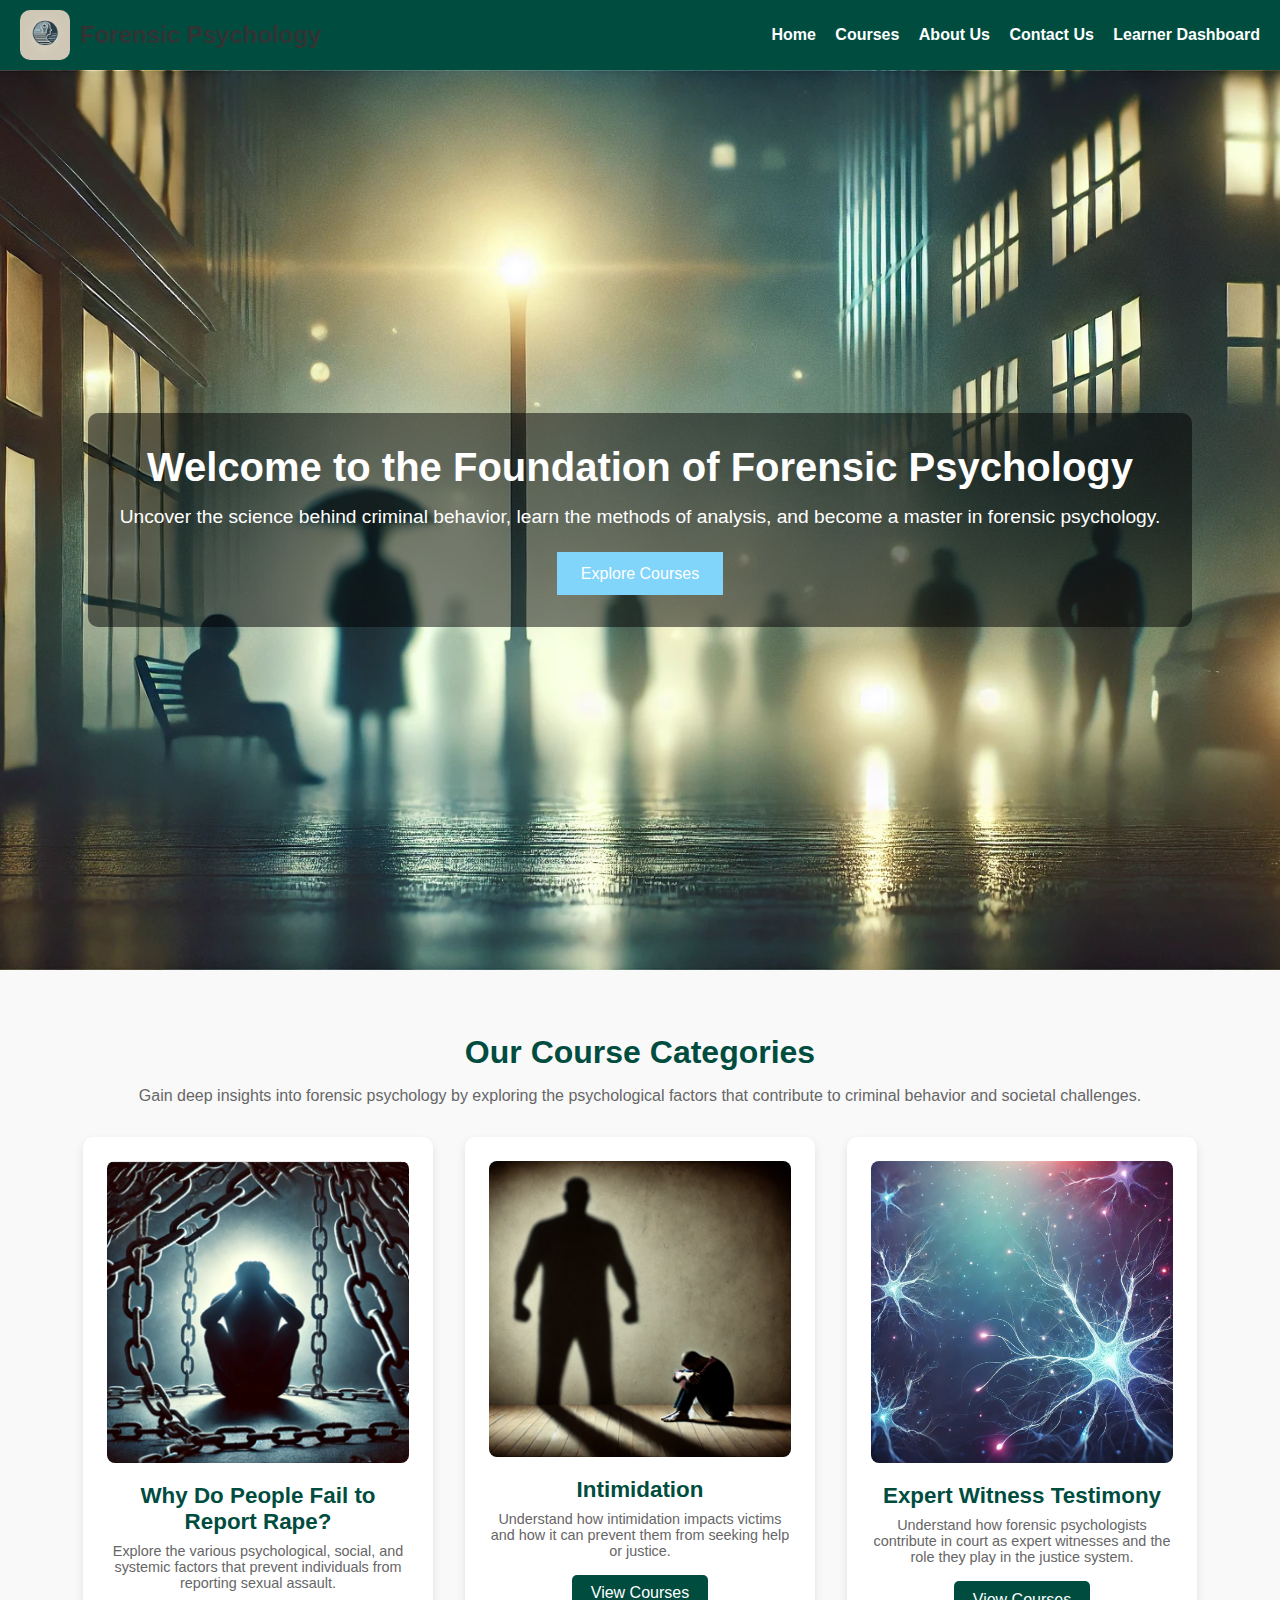
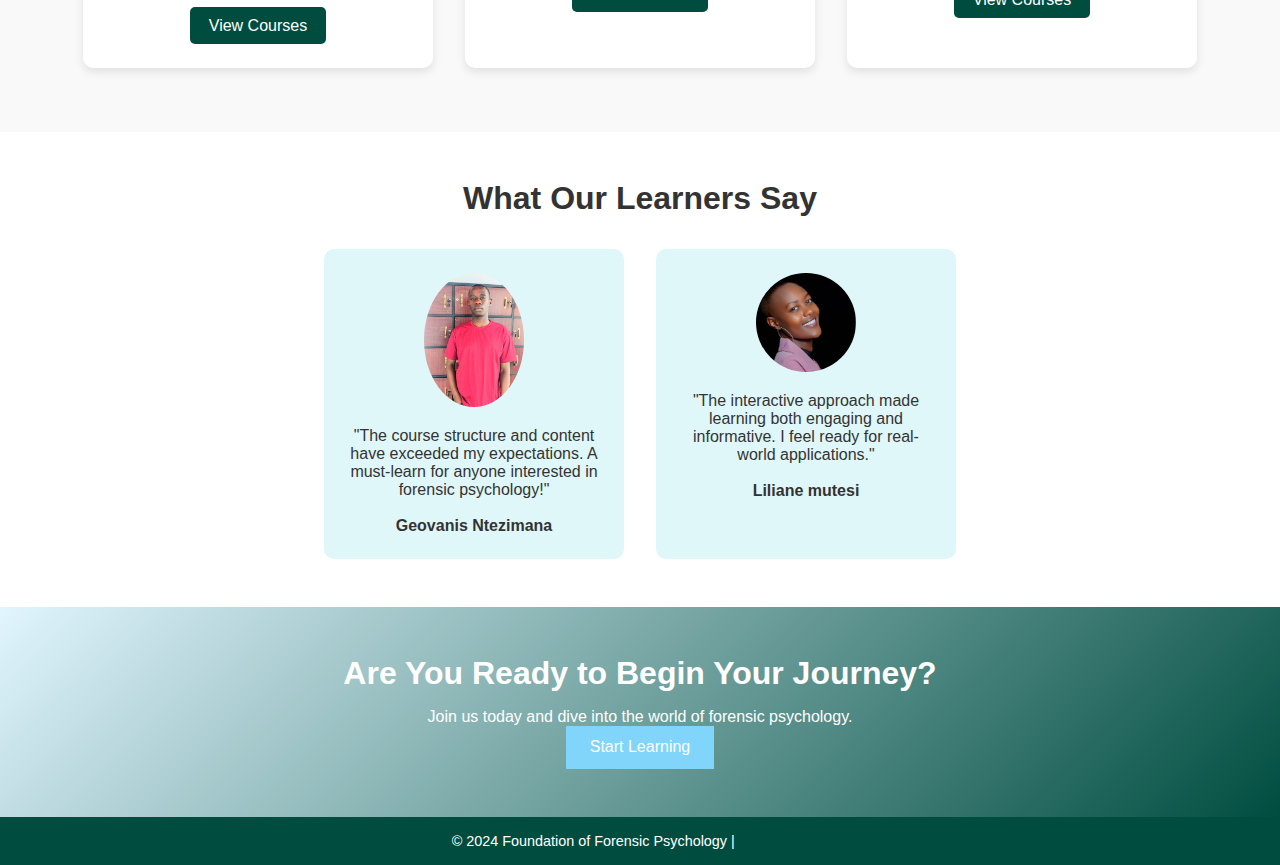
<file: index.html>
<!DOCTYPE html>
<html lang="en">
<head>
    <meta charset="UTF-8">
    <meta name="viewport" content="width=device-width, initial-scale=1.0">
    <title>Foundation of Forensic Psychology</title>
    <link rel="stylesheet" href="https://cdnjs.cloudflare.com/ajax/libs/font-awesome/5.15.3/css/all.min.css">
    <link rel="stylesheet" href="css/styles.css">
</head>
<body>
    <!-- Header -->
    <header class="site-header">
        <div class="logo-container">
            <img src="images/log.webp" alt="Platform Logo" class="logo">
            <span class="logo-text">Forensic Psychology</span>
        </div>
        <div id="menu" class="fas fa-bars" onclick="toggleMenu()"></div>
        <nav id="navMenu">
            <a href="index.html">Home</a>
            <a href="category.html">Courses</a>
            <a href="aboutus.html">About Us</a>
            <a href="contact.html">Contact Us</a>
            <a href="dashboard.html">Learner Dashboard</a>
        </nav>
    </header>

    <section class="hero">
        <div class="hero-content">
            <h1>Welcome to the Foundation of Forensic Psychology</h1>
            <p>Uncover the science behind criminal behavior, learn the methods of analysis, and become a master in forensic psychology.</p>
            <button onclick="window.location.href='category.html'">Explore Courses</button>
        </div>
    </section>
    

    <!-- Course Categories -->
    <section class="category">
        <h1>Our Course Categories</h1>
        <p>Gain deep insights into forensic psychology by exploring the psychological factors that contribute to criminal behavior and societal challenges.</p>
        <div class="category-grid">
            <!-- Rape Reporting Course -->
            <div class="category-card">
                <img src="images/rape.png" alt="Why Do People Fail to Report Rape?">
                <h3>Why Do People Fail to Report Rape?</h3>
                <p>Explore the various psychological, social, and systemic factors that prevent individuals from reporting sexual assault.</p>
                <button onclick="window.location.href='learn1.html'">View Courses</button>
            </div>
            <!-- Intimidation Course -->
            <div class="category-card">
                <img src="images/intimidation.png" alt="Intimidation">
                <h3>Intimidation</h3>
                <p>Understand how intimidation impacts victims and how it can prevent them from seeking help or justice.</p>
                <button onclick="window.location.href='learn2.html'">View Courses</button>
            </div>
            <!-- Expert Witness Testimony (existing course) -->
            <div class="category-card">
                <img src="images/psy.webp" alt="Expert Witness Testimony">
                <h3>Expert Witness Testimony</h3>
                <p>Understand how forensic psychologists contribute in court as expert witnesses and the role they play in the justice system.</p>
                <button onclick="window.location.href='learn3.html'">View Courses</button>
            </div>
            <!-- Add more category cards as needed -->
        </div>
    </section>

    <!-- Testimonials -->
    <section class="meet-the-team">
        <h2>What Our Learners Say</h2>
        <div class="team-grid">
            <div class="team-member">
                <img src="images/geo.jpg" alt="Learner photo">
                <p>"The course structure and content have exceeded my expectations. A must-learn for anyone interested in forensic psychology!"</p>
                <br><h4>Geovanis Ntezimana</h4>
            </div>
            <div class="team-member">
                <img src="images/9.jpeg" alt="Learner photo">
                <p>"The interactive approach made learning both engaging and informative. I feel ready for real-world applications."</p>
               <br> <h4>Liliane mutesi</h4>
            </div>
        </div>
    </section>

    <!-- Call to Action -->
    <section class="cta">
        <h2>Are You Ready to Begin Your Journey?</h2>
        <p>Join us today and dive into the world of forensic psychology.</p>
        <button onclick="window.location.href='category.html'">Start Learning</button>
    </section>

    <!-- Footer -->
    <footer>
        <p>&copy; 2024 Foundation of Forensic Psychology | <a href="#">Privacy Policy</a></p>
    </footer>
    
    <script src="js/scripts.js"></script>
</body>
</html>
</file>
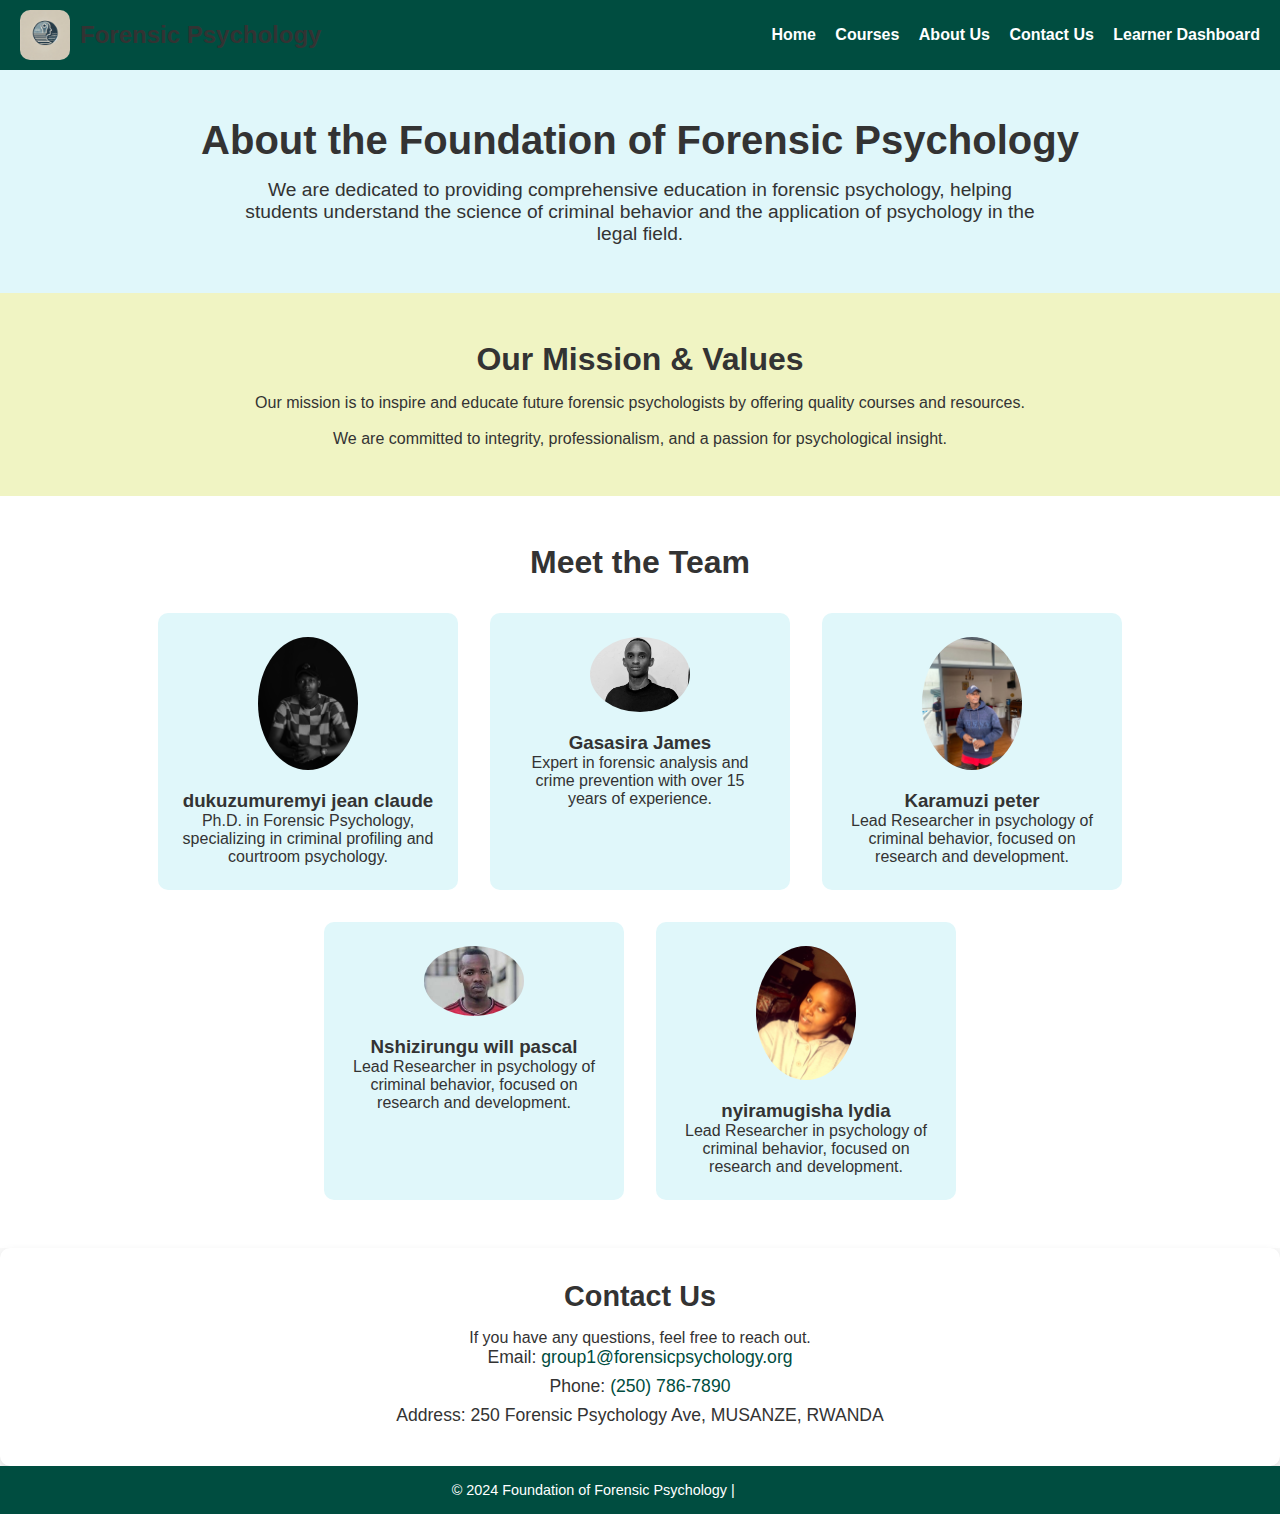
<file: aboutus.html>
<!DOCTYPE html>
<html lang="en">
<head>
    <meta charset="UTF-8">
    <meta name="viewport" content="width=device-width, initial-scale=1.0">
    <title>About Us - Foundation of Forensic Psychology</title>
    <link rel="stylesheet" href="https://cdnjs.cloudflare.com/ajax/libs/font-awesome/5.15.3/css/all.min.css">
    <link rel="stylesheet" href="css/styles.css">
</head>
<body>
    <!-- Header -->
    <header class="site-header">
        <div class="logo-container">
            <img src="images/log.webp" alt="Platform Logo" class="logo">
            <span class="logo-text">Forensic Psychology</span>
        </div>
        <div id="menu" class="fas fa-bars" onclick="toggleMenu()"></div>
        <nav id="navMenu">
            <a href="index.html">Home</a>
            <a href="category.html">Courses</a>
            <a href="aboutus.html">About Us</a>
            <a href="contact.html">Contact Us</a>
            <a href="dashboard.html">Learner Dashboard</a>
        </nav>
    </header>

    <!-- Intro Section -->
    <section class="about-intro">
        <h1>About the Foundation of Forensic Psychology</h1>
        <p>We are dedicated to providing comprehensive education in forensic psychology, helping students understand the science of criminal behavior and the application of psychology in the legal field.</p>
    </section>

    <!-- Mission and Values -->
    <section class="mission-values">
        <h2>Our Mission & Values</h2>
        <p>Our mission is to inspire and educate future forensic psychologists by offering 
            quality courses and resources. 
           <br><br> We are committed to integrity, professionalism, and a passion for psychological insight.</p>
    </section>

    <!-- Meet the Team -->
    <section class="meet-the-team">
        <h2>Meet the Team</h2>
        <div class="team-grid">
            <div class="team-member">
                <img src="images/stu3 (1).jpg" alt="dukuzumuremyi jean claude">
                <h3>dukuzumuremyi jean claude</h3>
                <p>Ph.D. in Forensic Psychology, specializing in criminal profiling and courtroom psychology.</p>
            </div>
            <div class="team-member">
                <img src="images/gasasira.jpg" alt="gasasira james">
                <h3>Gasasira James</h3>
                <p>Expert in forensic analysis and crime prevention with over 15 years of experience.</p>
            </div>
            <div class="team-member">
                <img src="images/peter.jpg" alt="karamuzi peter">
                <h3>Karamuzi peter</h3>
                <p>Lead Researcher in psychology of criminal behavior, focused on research and development.</p>
            </div>

            <div class="team-member">
                <img src="images/pascal.jpg" alt="Nshizirungu will pascal">
                <h3>Nshizirungu will pascal</h3>
                <p>Lead Researcher in psychology of criminal behavior, focused on research and development.</p>
            </div>
            <div class="team-member">
                <img src="images/stu3 (2).jpg" alt="nyiramugisha lydia">
                <h3>nyiramugisha lydia</h3>
                <p>Lead Researcher in psychology of criminal behavior, focused on research and development.</p>
            </div>
            <!-- Add more team members as needed -->
        </div>
    </section>

    <!-- Contact Information -->
    <section class="contact-info">
        <h2>Contact Us</h2>
        <p>If you have any questions, feel free to reach out.</p>
        <ul>
            <li>Email: <a href="mailto:group1@forensicpsychology.org">group1@forensicpsychology.org</a></li>
            <li>Phone: <a href="tel:+25078567890">(250) 786-7890</a></li>
            <li>Address: 250 Forensic Psychology Ave, MUSANZE, RWANDA</li>
        </ul>
    </section>

    <!-- Footer -->
    <footer>
        <p>&copy; 2024 Foundation of Forensic Psychology | <a href="#">Privacy Policy</a></p>
    </footer>

    <script src="js/scripts.js"></script>
</body>
</html>
</file>
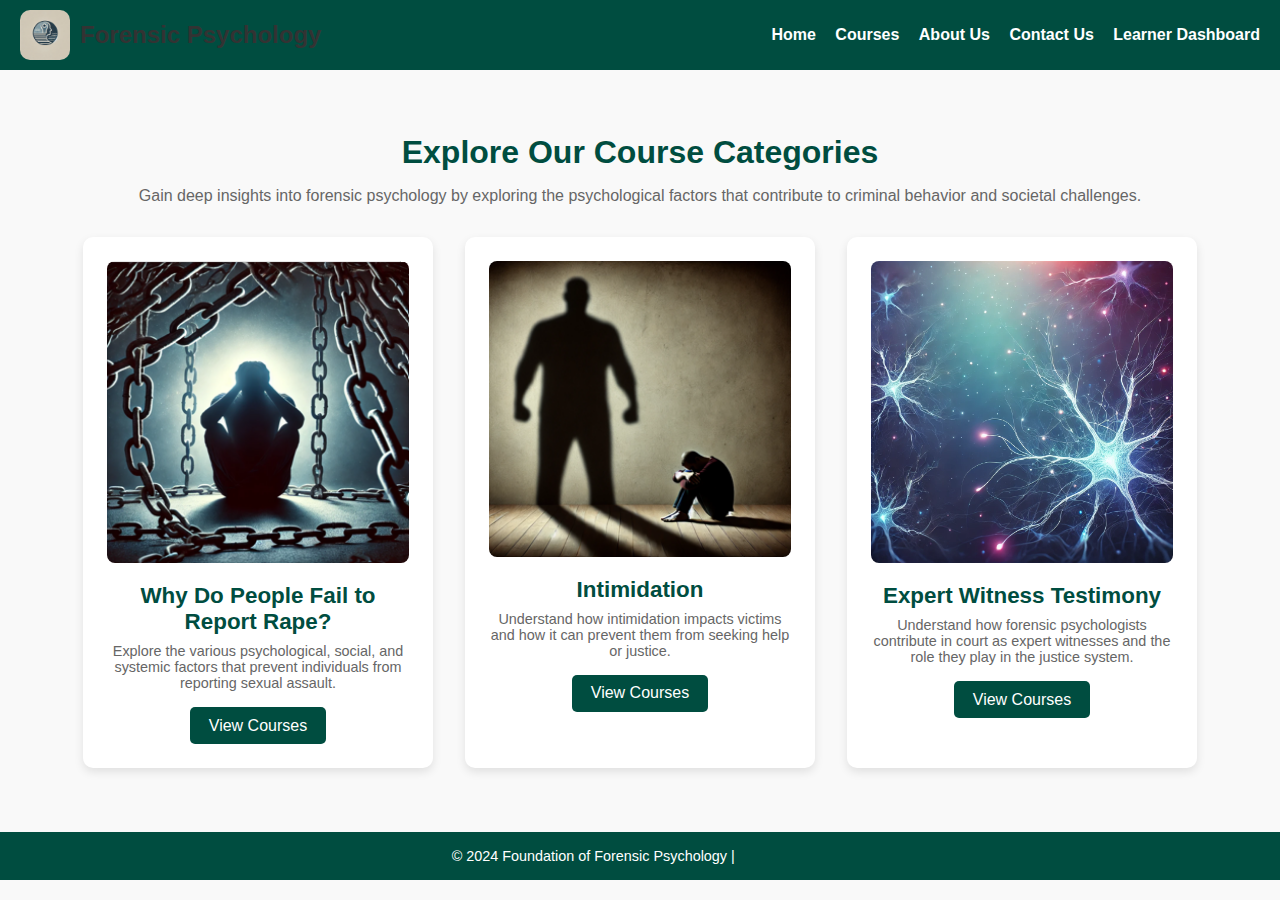
<file: category.html>
<!DOCTYPE html>
<html lang="en">
<head>
    <meta charset="UTF-8">
    <meta name="viewport" content="width=device-width, initial-scale=1.0">
    <title>Course Categories | Foundation of Forensic Psychology</title>
    <link rel="stylesheet" href="https://cdnjs.cloudflare.com/ajax/libs/font-awesome/5.15.3/css/all.min.css">
    <link rel="stylesheet" href="css/styles.css">
</head>
<body>
    <!-- Header -->
    <header class="site-header">
        <div class="logo-container">
            <img src="images/log.webp" alt="Platform Logo" class="logo">
            <span class="logo-text">Forensic Psychology</span>
        </div>
        <div id="menu" class="fas fa-bars" onclick="toggleMenu()"></div>
        <nav id="navMenu">
            <a href="index.html">Home</a>
            <a href="category.html">Courses</a>
            <a href="aboutus.html">About Us</a>
            <a href="contact.html">Contact Us</a>
            <a href="dashboard.html">Learner Dashboard</a>
        </nav>
    </header>

    <!-- Category Section -->
    <section class="category">
        <h1>Explore Our Course Categories</h1>
        <p>Gain deep insights into forensic psychology by exploring the psychological factors that contribute to criminal behavior and societal challenges.</p>
        <div class="category-grid">
            <!-- Rape Reporting Course -->
            <div class="category-card">
                <img src="images/rape.png" alt="Why Do People Fail to Report Rape?">
                <h3>Why Do People Fail to Report Rape?</h3>
                <p>Explore the various psychological, social, and systemic factors that prevent individuals from reporting sexual assault.</p>
                <button onclick="window.location.href='learn1.html'">View Courses</button>
            </div>
            <!-- Intimidation Course -->
            <div class="category-card">
                <img src="images/intimidation.png" alt="Intimidation">
                <h3>Intimidation</h3>
                <p>Understand how intimidation impacts victims and how it can prevent them from seeking help or justice.</p>
                <button onclick="window.location.href='learn2.html'">View Courses</button>
            </div>
            <!-- Expert Witness Testimony (existing course) -->
            <div class="category-card">
                <img src="images/psy.webp" alt="Expert Witness Testimony">
                <h3>Expert Witness Testimony</h3>
                <p>Understand how forensic psychologists contribute in court as expert witnesses and the role they play in the justice system.</p>
                <button onclick="window.location.href='learn3.html'">View Courses</button>
            </div>
            <!-- Add more category cards as needed -->
        </div>
    </section>

    <!-- Footer -->
    <footer>
        <p>&copy; 2024 Foundation of Forensic Psychology | <a href="#">Privacy Policy</a></p>
    </footer>
</body>
</html>
</file>
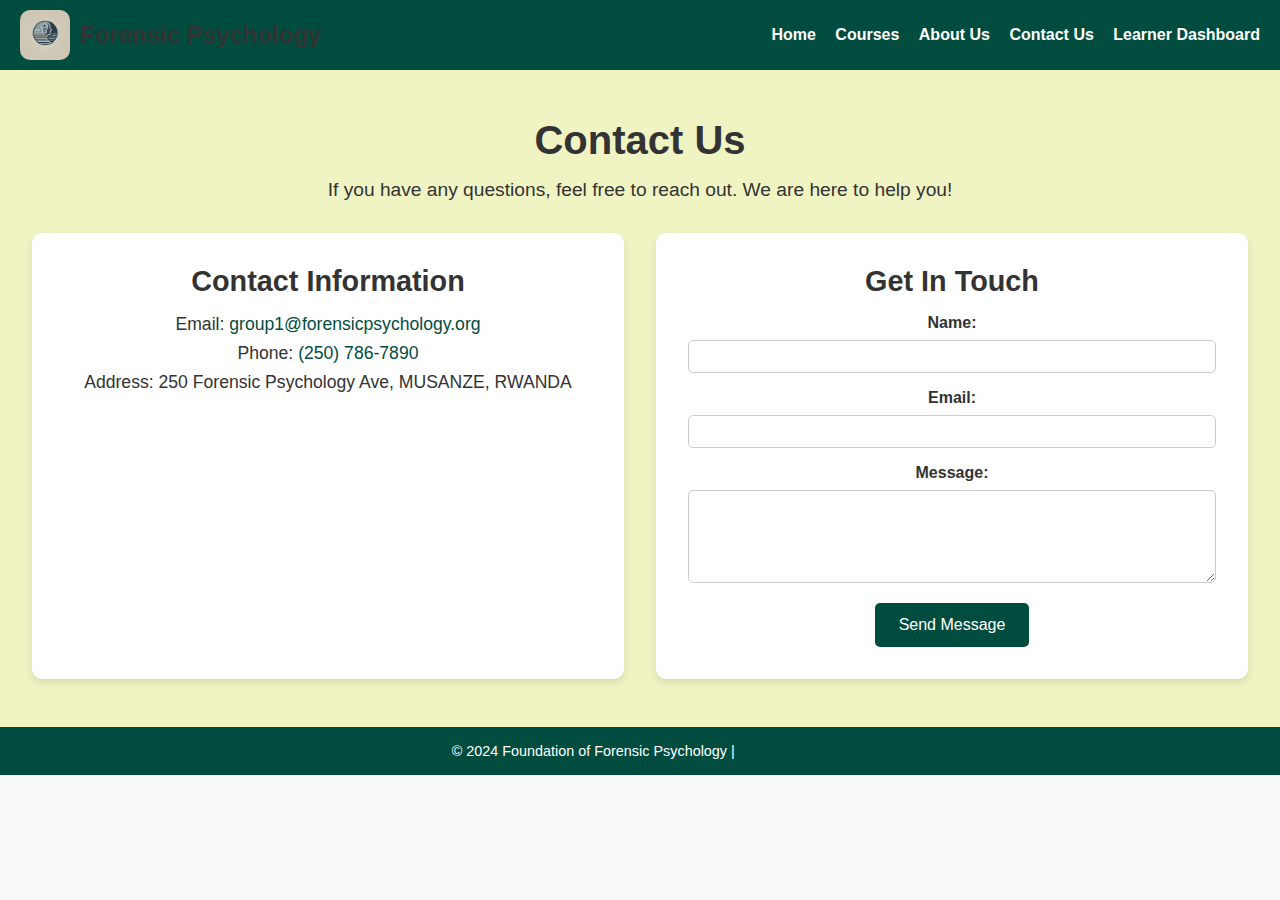
<file: contact.html>
<!DOCTYPE html>
<html lang="en">
<head>
    <meta charset="UTF-8">
    <meta name="viewport" content="width=device-width, initial-scale=1.0">
    <title>Contact Us - Foundation of Forensic Psychology</title>
    <link rel="stylesheet" href="https://cdnjs.cloudflare.com/ajax/libs/font-awesome/5.15.3/css/all.min.css">
    <link rel="stylesheet" href="css/styles.css">
</head>
<body>
    <!-- Header -->
    <header class="site-header">
        <div class="logo-container">
            <img src="images/log.webp" alt="Platform Logo" class="logo">
            <span class="logo-text">Forensic Psychology</span>
        </div>
        <div id="menu" class="fas fa-bars" onclick="toggleMenu()"></div>
        <nav id="navMenu">
            <a href="index.html">Home</a>
            <a href="category.html">Courses</a>
            <a href="aboutus.html">About Us</a>
            <a href="contact.html">Contact Us</a>
            <a href="dashboard.html">Learner Dashboard</a>
        </nav>
    </header>

    <!-- Contact Section -->
    <section class="contact-section">
        <h1>Contact Us</h1>
        <p>If you have any questions, feel free to reach out. We are here to help you!</p>

        <div class="contact-details">
            <div class="contact-info">
                <h2>Contact Information</h2>
                <ul>
                    <li>Email: <a href="mailto:group1@forensicpsychology.org">group1@forensicpsychology.org</a></li>
                    <li>Phone: <a href="tel:+25078567890">(250) 786-7890</a></li>
                    <li>Address: 250 Forensic Psychology Ave, MUSANZE, RWANDA</li>
                </ul>
            </div>

            <div class="contact-form">
                <h2>Get In Touch</h2>
                <form>
                    <label for="name">Name:</label>
                    <input type="text" id="name" name="name" required>

                    <label for="email">Email:</label>
                    <input type="email" id="email" name="email" required>

                    <label for="message">Message:</label>
                    <textarea id="message" name="message" rows="5" required></textarea>

                    <button type="submit">Send Message</button>
                </form>
            </div>
        </div>
    </section>

    <!-- Footer -->
    <footer>
        <p>&copy; 2024 Foundation of Forensic Psychology | <a href="#">Privacy Policy</a></p>
    </footer>

    <script src="js/scripts.js"></script>
</body>
</html>
</file>
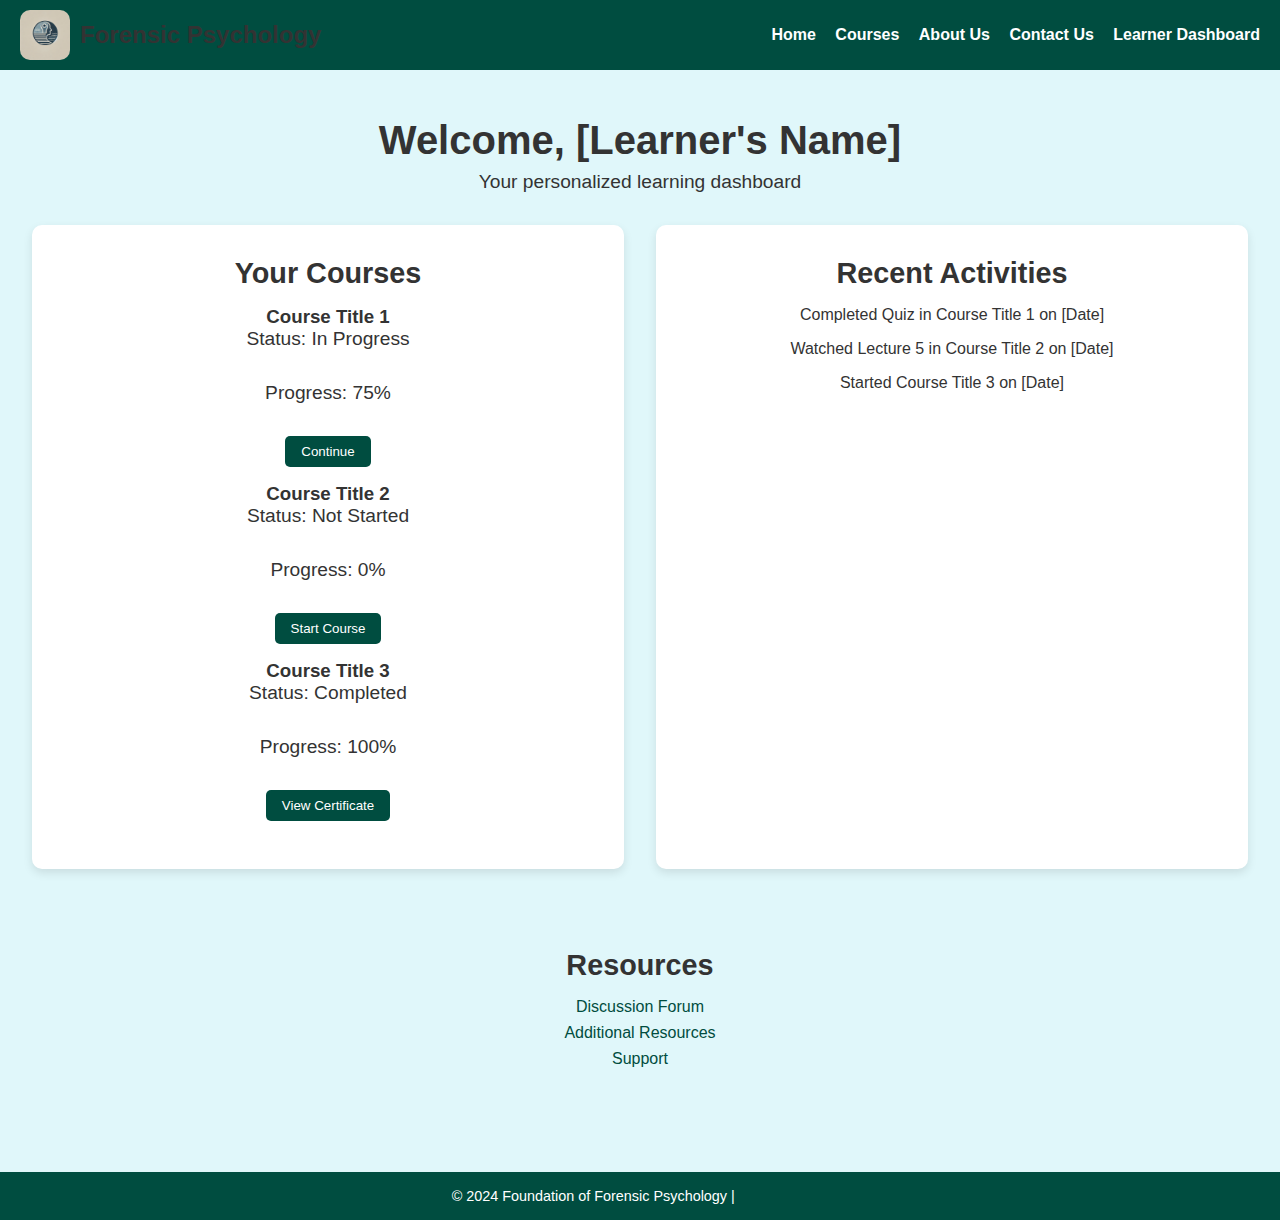
<file: dashboard.html>
<!DOCTYPE html>
<html lang="en">
<head>
    <meta charset="UTF-8">
    <meta name="viewport" content="width=device-width, initial-scale=1.0">
    <title>Learner Dashboard - Foundation of Forensic Psychology</title>
    <link rel="stylesheet" href="https://cdnjs.cloudflare.com/ajax/libs/font-awesome/5.15.3/css/all.min.css">
    <link rel="stylesheet" href="css/styles.css">
</head>
<body>
    <!-- Header -->
    <header class="site-header">
        <div class="logo-container">
            <img src="images/log.webp" alt="Platform Logo" class="logo">
            <span class="logo-text">Forensic Psychology</span>
        </div>
        <div id="menu" class="fas fa-bars" onclick="toggleMenu()"></div>
        <nav id="navMenu">
            <a href="index.html">Home</a>
            <a href="category.html">Courses</a>
            <a href="aboutus.html">About Us</a>
            <a href="contact.html">Contact Us</a>
            <a href="dashboard.html">Learner Dashboard</a>
        </nav>
    </header>
    <!-- Dashboard Section -->
    <section class="dashboard-section">
        <h1>Welcome, [Learner's Name]</h1>
        <p>Your personalized learning dashboard</p>

        <div class="dashboard-content">
            <div class="course-overview">
                <h2>Your Courses</h2>
                <ul>
                    <li>
                        <h3>Course Title 1</h3>
                        <p>Status: In Progress</p>
                        <p>Progress: 75%</p>
                        <button onclick="location.href='course1.html'">Continue</button>
                    </li>
                    <li>
                        <h3>Course Title 2</h3>
                        <p>Status: Not Started</p>
                        <p>Progress: 0%</p>
                        <button onclick="location.href='course2.html'">Start Course</button>
                    </li>
                    <li>
                        <h3>Course Title 3</h3>
                        <p>Status: Completed</p>
                        <p>Progress: 100%</p>
                        <button onclick="location.href='certificate.html'">View Certificate</button>
                    </li>
                </ul>
            </div>

            <div class="recent-activities">
                <h2>Recent Activities</h2>
                <ul>
                    <li>Completed Quiz in Course Title 1 on [Date]</li>
                    <li>Watched Lecture 5 in Course Title 2 on [Date]</li>
                    <li>Started Course Title 3 on [Date]</li>
                </ul>
            </div>
        </div>

        <div class="resources-section">
            <h2>Resources</h2>
            <ul>
                <li><a href="forum.html">Discussion Forum</a></li>
                <li><a href="resources.html">Additional Resources</a></li>
                <li><a href="support.html">Support</a></li>
            </ul>
        </div>
    </section>

    <!-- Footer -->
    <footer>
        <p>&copy; 2024 Foundation of Forensic Psychology | <a href="#">Privacy Policy</a></p>
    </footer>

    <script src="js/scripts.js"></script>
</body>
</html>
</file>
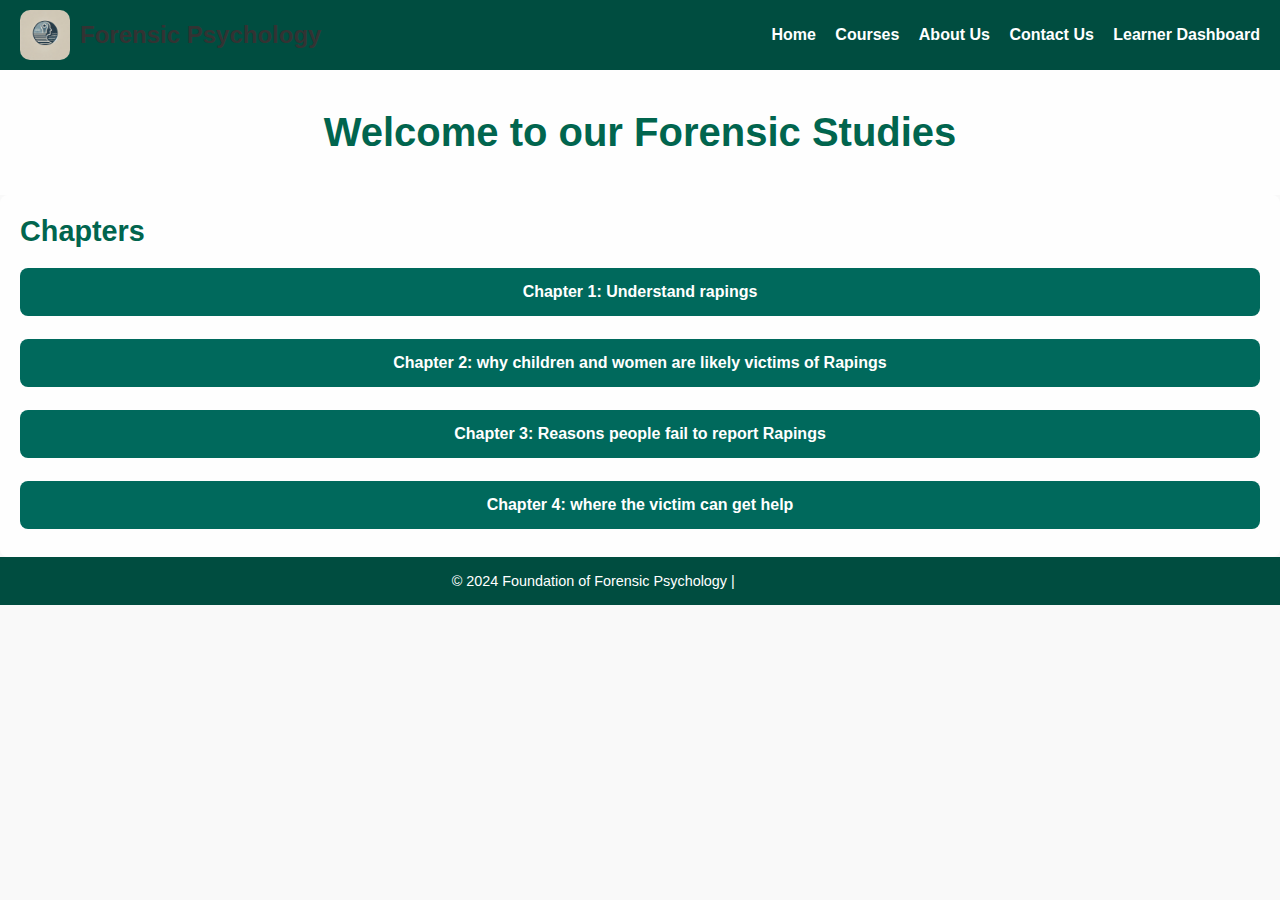
<file: learn1.html>
<!DOCTYPE html>
<html lang="en">
<head>
    <meta charset="UTF-8">
    <meta name="viewport" content="width=device-width, initial-scale=1.0">
    <title>Basics of Forensic Psychology</title>
    <link rel="stylesheet" href="https://cdnjs.cloudflare.com/ajax/libs/font-awesome/5.15.3/css/all.min.css">
    <link rel="stylesheet" href="css/styles.css">
</head>
<body>

    <header class="site-header">
        <div class="logo-container">
            <img src="images/log.webp" alt="Platform Logo" class="logo">
            <span class="logo-text">Forensic Psychology</span>
        </div>
        <div id="menu" class="fas fa-bars" onclick="toggleMenu()"></div>
        <nav id="navMenu">
            <a href="index.html">Home</a>
            <a href="category.html">Courses</a>
            <a href="aboutus.html">About Us</a>
            <a href="contact.html">Contact Us</a>
            <a href="dashboard.html">Learner Dashboard</a>
        </nav>
    </header>
    

<div class="banner">
    <h1>Welcome to our Forensic Studies</h1>
</div>

<div class="main-content">
    <div class="chapter-list">
        <h2>Chapters</h2>
        <ul>
            <li>
                <div class="chapter-item" onclick="toggleChapter(0)">Chapter 1: Understand rapings</div>
                <div class="chapter-display" id="chapterDisplay0" style="display: none;">
                    <div class="chapter-container">
                        <img id="chapterImage0" alt="Chapter 1 Content">
                        <div class="navigation-buttons">
                            <button onclick="prevSlide()">Previous</button>
                            <button onclick="nextSlide()">Next</button>
                            <button onclick="toggleFullScreen()">Fullscreen</button>
                            <button onclick="closeChapter()">Cancel</button>
                        </div>
                    </div>
                </div>
            </li>
            <li>
                <div class="chapter-item" onclick="toggleChapter(1)">Chapter 2: why children and women are likely victims of Rapings</div>
                <div class="chapter-display" id="chapterDisplay1" style="display: none;">
                    <div class="chapter-container">
                        <img id="chapterImage1" alt="Chapter 2 Content">
                        <div class="navigation-buttons">
                            <button onclick="prevSlide()">Previous</button>
                            <button onclick="nextSlide()">Next</button>
                            <button onclick="toggleFullScreen()">Fullscreen</button>
                            <button onclick="closeChapter()">Cancel</button>
                        </div>
                    </div>
                </div>
            </li>
            <li>
                <div class="chapter-item" onclick="toggleChapter(2)">Chapter 3: Reasons people fail to report Rapings</div>
                <div class="chapter-display" id="chapterDisplay2" style="display: none;">
                    <div class="chapter-container">
                        <img id="chapterImage2" alt="Chapter 3 Content">
                        <div class="navigation-buttons">
                            <button onclick="prevSlide()">Previous</button>
                            <button onclick="nextSlide()">Next</button>
                            <button onclick="toggleFullScreen()">Fullscreen</button>
                            <button onclick="closeChapter()">Cancel</button>
                        </div>
                    </div>
                </div>
            </li>

            <li>
                <div class="chapter-item" onclick="toggleChapter(3)">Chapter 4: where the victim can get help</div>
                <div class="chapter-display" id="chapterDisplay3" style="display: none;">
                    <div class="chapter-container">
                        <img id="chapterImage3" alt="Chapter 4 Content">
                        <div class="navigation-buttons">
                            <button onclick="prevSlide()">Previous</button>
                            <button onclick="nextSlide()">Next</button>
                            <button onclick="toggleFullScreen()">Fullscreen</button>
                            <button onclick="closeChapter()">Cancel</button>
                        </div>
                    </div>
                </div>
            </li>
        </ul>
    </div>
</div>

<footer>
    <p>&copy; 2024 Foundation of Forensic Psychology | <a href="#">Privacy Policy</a></p>
</footer>

<script src="js/scripts.js"></script>
</body>
</html>
</file>
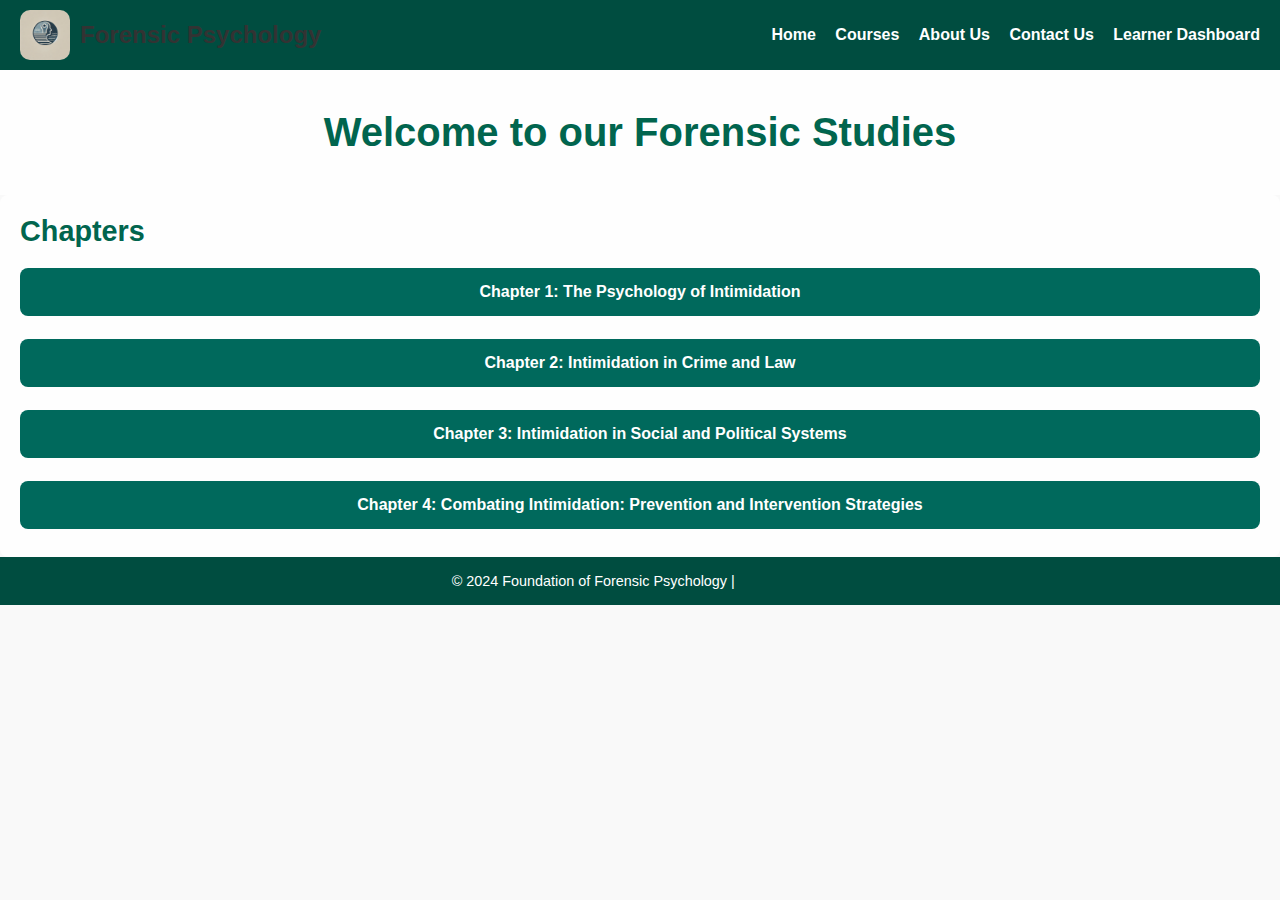
<file: learn2.html>
<!DOCTYPE html>
<html lang="en">
<head>
    <meta charset="UTF-8">
    <meta name="viewport" content="width=device-width, initial-scale=1.0">
    <title>Basics of Forensic Psychology</title>
    <link rel="stylesheet" href="https://cdnjs.cloudflare.com/ajax/libs/font-awesome/5.15.3/css/all.min.css">
    <link rel="stylesheet" href="css/styles.css">
</head>
<body>

    <header class="site-header">
        <div class="logo-container">
            <img src="images/log.webp" alt="Platform Logo" class="logo">
            <span class="logo-text">Forensic Psychology</span>
        </div>
        <div id="menu" class="fas fa-bars" onclick="toggleMenu()"></div>
        <nav id="navMenu">
            <a href="index.html">Home</a>
            <a href="category.html">Courses</a>
            <a href="aboutus.html">About Us</a>
            <a href="contact.html">Contact Us</a>
            <a href="dashboard.html">Learner Dashboard</a>
        </nav>
    </header>
    

<div class="banner">
    <h1>Welcome to our Forensic Studies</h1>
</div>


<div class="main-content">
    <div class="chapter-list">
        <h2>Chapters</h2>
        <ul>
            <li>
                <div class="chapter-item" onclick="toggleChapter(4)">Chapter 1: The Psychology of Intimidation</div>
                <div class="chapter-display" id="chapterDisplay4" style="display: none;">
                    <div class="chapter-container">
                        <img id="chapterImage4" src="images/intimidation.png" alt="Chapter 1 Content">
                        <div class="navigation-buttons">
                            <button onclick="prevSlide()">Previous</button>
                            <button onclick="nextSlide()">Next</button>
                            <button onclick="toggleFullScreen()">Fullscreen</button>
                            <button onclick="closeChapter()">Cancel</button>
                        </div>
                    </div>
                </div>
            </li>
            <li>
                <div class="chapter-item" onclick="toggleChapter(5)">Chapter 2: Intimidation in Crime and Law</div>
                <div class="chapter-display" id="chapterDisplay5" style="display: none;">
                    <div class="chapter-container">
                        <img id="chapterImage5" src="images/intimidation.png" alt="Chapter 2 Content">
                        <div class="navigation-buttons">
                            <button onclick="prevSlide()">Previous</button>
                            <button onclick="nextSlide()">Next</button>
                            <button onclick="toggleFullScreen()">Fullscreen</button>
                            <button onclick="closeChapter()">Cancel</button>
                        </div>
                    </div>
                </div>
            </li>
            <li>
                <div class="chapter-item" onclick="toggleChapter(6)">Chapter 3: Intimidation in Social and Political Systems</div>
                <div class="chapter-display" id="chapterDisplay6" style="display: none;">
                    <div class="chapter-container">
                        <img id="chapterImage6" src="images/intimidation.png" alt="Chapter 3 Content">
                        <div class="navigation-buttons">
                            <button onclick="prevSlide()">Previous</button>
                            <button onclick="nextSlide()">Next</button>
                            <button onclick="toggleFullScreen()">Fullscreen</button>
                            <button onclick="closeChapter()">Cancel</button>
                        </div>
                    </div>
                </div>
            </li>

            <li>
                <div class="chapter-item" onclick="toggleChapter(7)">Chapter 4: Combating Intimidation: Prevention and Intervention Strategies</div>
                <div class="chapter-display" id="chapterDisplay7" style="display: none;">
                    <div class="chapter-container">
                        <img id="chapterImage7" src="images/intimidation.png" alt="Chapter 4 Content">
                        <div class="navigation-buttons">
                            <button onclick="prevSlide()">Previous</button>
                            <button onclick="nextSlide()">Next</button>
                            <button onclick="toggleFullScreen()">Fullscreen</button>
                            <button onclick="closeChapter()">Cancel</button>
                        </div>
                    </div>
                </div>
            </li>
        </ul>
    </div>
</div>

<footer>
    <p>&copy; 2024 Foundation of Forensic Psychology | <a href="#">Privacy Policy</a></p>
</footer>

<script src="js/scripts.js"></script>
</body>
</html>
</file>
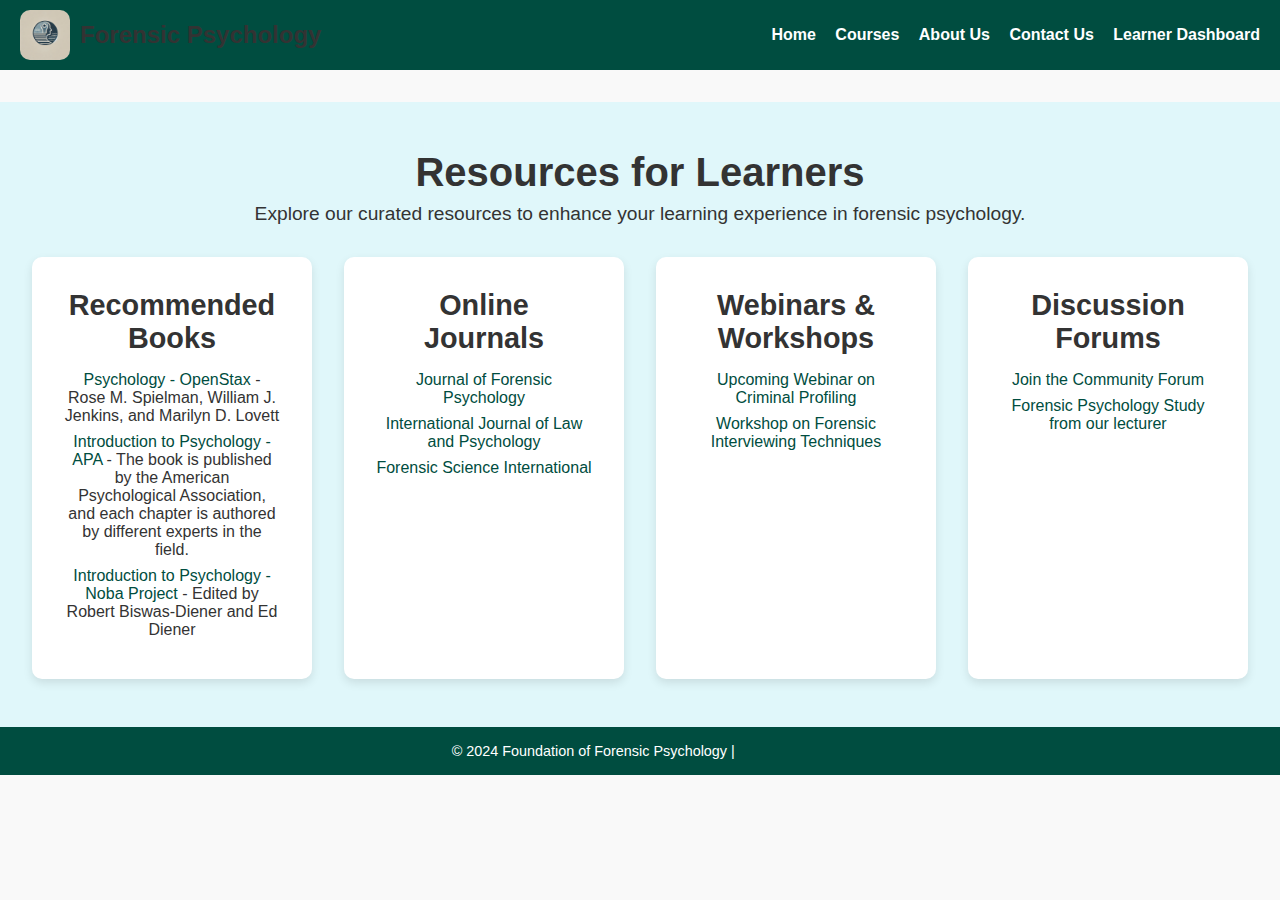
<file: resources.html>
<!DOCTYPE html>
<html lang="en">
<head>
    <meta charset="UTF-8">
    <meta name="viewport" content="width=device-width, initial-scale=1.0">
    <title>Resources - Foundation of Forensic Psychology</title>
    <link rel="stylesheet" href="https://cdnjs.cloudflare.com/ajax/libs/font-awesome/5.15.3/css/all.min.css">
    <link rel="stylesheet" href="css/styles.css">
</head>
<body>
    <!-- Header -->
    <header class="site-header">
        <div class="logo-container">
            <img src="images/log.webp" alt="Platform Logo" class="logo">
            <span class="logo-text">Forensic Psychology</span>
        </div>
        <div id="menu" class="fas fa-bars" onclick="toggleMenu()"></div>
        <nav id="navMenu">
            <a href="index.html">Home</a>
            <a href="category.html">Courses</a>
            <a href="aboutus.html">About Us</a>
            <a href="contact.html">Contact Us</a>
            <a href="dashboard.html">Learner Dashboard</a>
        </nav>
    </header>

    <!-- Resources Section -->
    <section class="resources-section">
        <h1>Resources for Learners</h1>
        <p>Explore our curated resources to enhance your learning experience in forensic psychology.</p>

        <div class="resources-content">
            <div class="resource-category">
                <h2>Recommended Books</h2>
                <ul>
                    <li><a href="https://openstax.org/details/books/psychology" target="_blank">Psychology - OpenStax</a> - Rose M. Spielman, William J. Jenkins, and Marilyn D. Lovett</li>
                    <li><a href=" https://www.apa.org/pubs/books/4313082" target="_blank">Introduction to Psychology - APA</a> - The book is published by the American Psychological Association, and each chapter is authored by different experts in the field.</li>
                    <li><a href="https://nobaproject.com/textbooks/introduction-to-psychology-the-full-noba-collection" target="_blank">Introduction to Psychology - Noba Project</a> - Edited by Robert Biswas-Diener and Ed Diener</li>
                </ul>
            </div>

            <div class="resource-category">
                <h2>Online Journals</h2>
                <ul>
                    <li><a href="https://www.longdom.org/forensic-psychology.html" target="_blank">Journal of Forensic Psychology</a></li>
                    <li><a href="https://www.sciencedirect.com/journal/international-journal-of-law-and-psychiatry" target="_blank">International Journal of Law and Psychology</a></li>
                    <li><a href="https://www.journals.elsevier.com/forensic-science-international" target="_blank">Forensic Science International</a></li>
                </ul>
            </div>

            <div class="resource-category">
                <h2>Webinars & Workshops</h2>
                <ul>
                    <li><a href="https://www.apa.org/events/forensic-webinar " target="_blank">Upcoming Webinar on Criminal Profiling</a></li>
                    <li><a href="https://www.nij.ojp.gov/events/workshop-forensic-interviewing-techniques " target="_blank">Workshop on Forensic Interviewing Techniques</a></li>
                </ul>
            </div>

            <div class="resource-category">
                <h2>Discussion Forums</h2>
                <ul>
                    <li><a href="forum.html">Join the Community Forum</a></li>
                    <li><a href="https://trusterlabs.com/forensics/" target="_blank">Forensic Psychology Study from our lecturer</a></li>
                </ul>
            </div>
        </div>
    </section>

    <!-- Footer -->
    <footer>
        <p>&copy; 2024 Foundation of Forensic Psychology | <a href="#">Privacy Policy</a></p>
    </footer>

    <script src="js/scripts.js"></script>
</body>
</html>
</file>
<file: css/styles.css>
* {
    margin: 0;
    padding: 0;
    box-sizing: border-box;
    font-family: Arial, sans-serif;
}

body {
    color: #333;
    background-color: #f9f9f9;
}

header {
    background-color: #004d40;
    color: white;
    display: flex;
    justify-content: space-between;
    padding: 20px;
    align-items: center;
}


nav a {
    color: white;
    margin-left: 15px;
    text-decoration: none;
    font-weight: bold;
}

nav a:hover {
    color: #81d4fa;
}


.site-header {
    background-color: #004d40;
    color: white;
    display: flex;
    align-items: center;
    justify-content: space-between;
    padding: 10px 20px;
}

.logo-container {
    display: flex;
    align-items: center; 
}

.logo {
    height: 50px; 
    width: auto; 
    max-height: 100%;
    border-radius: 10px;
    margin-right: 10px;
}

.logo-text {
    font-size: 1.5rem; 
    font-weight: bold;
    color: #333; 
}

@media (max-width: 768px) {
    .logo {
        height: 40px;
    }
    .logo-text {
        font-size: 1.2rem;
    }
}


.hero {
   background-image: url("../images/bg1.webp");
    background-size: cover;
    background-position: center;
    height: 100vh;
    display: flex;
    align-items: center;
    justify-content: center;
    text-align: center;
    color: white;
}

.hero-content {
    background-color: rgba(0, 0, 0, 0.5);
    padding: 2rem;
    border-radius: 10px;
}

.hero h1 {
    font-size: 2.5rem;
    margin-bottom: 1rem;
}

.hero p {
    font-size: 1.2rem;
    margin-bottom: 1.5rem;
}

.hero button {
    background-color: #81d4fa;
    border: none;
    padding: 0.8rem 1.5rem;
    color: white;
    font-size: 1rem;
    cursor: pointer;
    transition: background-color 0.3s ease;
}

.hero button:hover {
    background-color: #004d40;
}



/* Call to Action */
.cta {
    background: linear-gradient(135deg, #e1f5fe, #004d40);
    color: white;
    padding: 3rem 2rem;
    text-align: center;
}

.cta h2 {
    font-size: 2rem;
    margin-bottom: 1rem;
}

.cta button {
    background-color: #81d4fa;
    border: none;
    padding: 0.8rem 1.5rem;
    color: white;
    font-size: 1rem;
    cursor: pointer;
    transition: background-color 0.3s ease;
}

.cta button:hover {
    background-color: #004d40;
}

/* Category Section */
.category {
    padding: 4rem 2rem;
    text-align: center;
}

.category h1 {
    font-size: 2rem;
    color: #004d40;
    margin-bottom: 1rem;
}

.category p {
    font-size: 1rem;
    color: #666;
    margin-bottom: 2rem;
}

.category-grid {
    display: flex;
    flex-wrap: wrap;
    gap: 2rem;
    justify-content: center;
}

/* Category Card */
.category-card {
    background-color: white;
    border-radius: 10px;
    box-shadow: 0 4px 10px rgba(0, 0, 0, 0.1);
    padding: 1.5rem;
    width: 350px;
    text-align: center;
    transition: transform 0.3s ease, box-shadow 0.3s ease;
}

.category-card:hover {
    transform: translateY(-8px);
    box-shadow: 0 8px 15px rgba(0, 0, 0, 0.2);
    background-color: #00695c;
}

.category-card img {
    width: 100%;
    height: auto;
    border-radius: 8px;
    margin-bottom: 1rem;
}

.category-card h3 {
    font-size: 1.4rem;
    color: #004d40;
    margin-bottom: 0.5rem;
    transition: color 0.3s ease;
}

.category-card p {
    font-size: 0.9rem;
    color: #666;
    margin-bottom: 1rem;
    transition: color 0.3s ease;
}

.category-card button {
    background-color: #004d40;
    color: white;
    border: none;
    padding: 0.6rem 1.2rem;
    border-radius: 5px;
    cursor: pointer;
    font-size: 1rem;
    transition: background-color 0.3s ease, color 0.3s ease;
}

/* Hover Effects */
.category-card:hover h3 {
    color: #ffffff;
}

.category-card:hover p {
    color: #e0f7fa;
}

.category-card:hover button {
    background-color: #ffffff;
    color: #004d40;
}

/* Course Section */
.courses {
    padding: 3rem 2rem;
    text-align: center;
}

.courses h1 {
    font-size: 2rem;
    color: #004d40;
    margin-bottom: 1.5rem;
}

.courses-grid {
    display: flex;
    flex-wrap: wrap;
    gap: 2rem;
    justify-content: center;
}

/* Course Card */
.course-card {
    background-color: white;
    border-radius: 10px;
    box-shadow: 0 4px 10px rgba(0, 0, 0, 0.1);
    width: 250px;
    padding: 1.5rem;
    text-align: center;
    transition: transform 0.3s ease, box-shadow 0.3s ease;
}

.course-card:hover {
    transform: translateY(-8px);
    box-shadow: 0 8px 15px rgba(0, 0, 0, 0.2);
}

.course-card img {
    width: 100%;
    height: auto;
    border-radius: 8px;
    margin-bottom: 1rem;
}

.course-card h3 {
    font-size: 1.4rem;
    color: #004d40;
    margin-bottom: 0.5rem;
}

.course-card p {
    font-size: 0.9rem;
    color: #666;
    margin-bottom: 1rem;
}

.course-card button {
    background-color: #004d40;
    color: white;
    border: none;
    padding: 0.6rem 1.2rem;
    border-radius: 5px;
    cursor: pointer;
    font-size: 1rem;
    transition: background-color 0.3s ease;
}

.course-card button:hover {
    background-color: #81d4fa;
}

/* About Us Intro */
.about-intro {
    background-color: #e0f7fa;
    padding: 3rem 2rem;
    text-align: center;
}

.about-intro h1 {
    font-size: 2.5rem;
    margin-bottom: 1rem;
}

.about-intro p {
    font-size: 1.2rem;
    max-width: 800px;
    margin: 0 auto;
}

/* Mission and Values */
.mission-values {
    background-color: #f0f4c3;
    padding: 3rem 2rem;
    text-align: center;
}

.mission-values h2 {
    font-size: 2rem;
    margin-bottom: 1rem;
}

/* Meet the Team */
.meet-the-team {
    padding: 3rem 2rem;
    background-color: #fff;
    text-align: center;
}

.meet-the-team h2 {
    font-size: 2rem;
    margin-bottom: 2rem;
}

.team-grid {
    display: flex;
    justify-content: center;
    gap: 2rem;
    flex-wrap: wrap;
}

.team-member {
    width: 300px;
    text-align: center;
    background-color: #e0f7fa;
    padding: 1.5rem;
    border-radius: 10px;
    transition: transform 0.3s ease, box-shadow 0.3s ease;
}

.team-member:hover {
    transform: translateY(-5px);
    box-shadow: 0 4px 10px rgba(0, 0, 0, 0.2);
}

.team-member img {
    width: 100px;
    border-radius: 50%;
    margin-bottom: 1rem;
}

/* Contact Information */
.contact-info {
    background-color: #004d40;
    color: #333;
    padding: 3rem 2rem;
    text-align: center;
}

.contact-info h2 {
    font-size: 2rem;
    margin-bottom: 1rem;
}

.contact-info ul {
    list-style: none;
    padding: 0;
}

.contact-info ul li {
    font-size: 1.1rem;
    margin-bottom: 0.5rem;
}

.contact-section {
    padding: 3rem 2rem;
    background-color: #f0f4c3;
    text-align: center;
}

.contact-section h1 {
    font-size: 2.5rem;
    margin-bottom: 1rem;
}

.contact-section p {
    font-size: 1.2rem;
    max-width: 800px;
    margin: 0 auto 2rem;
}

.contact-details {
    display: flex;
    justify-content: space-between;
    flex-wrap: wrap;
    gap: 2rem;
}

.contact-info {
    flex: 1;
    min-width: 250px;
    background-color: #fff;
    border-radius: 10px;
    padding: 2rem;
    box-shadow: 0 4px 10px rgba(0, 0, 0, 0.1);
}

.contact-info h2 {
    font-size: 1.8rem;
    margin-bottom: 1rem;
}

.contact-info ul {
    list-style: none;
    padding: 0;
}

.contact-info ul li {
    font-size: 1.1rem;
    margin-bottom: 0.5rem;
}

.contact-info a {
    color: #004d40;
    text-decoration: none;
}

.contact-info a:hover {
    text-decoration: underline;
}

.contact-form {
    flex: 1;
    min-width: 300px;
    background-color: #fff;
    border-radius: 10px;
    padding: 2rem;
    box-shadow: 0 4px 10px rgba(0, 0, 0, 0.1);
}

.contact-form h2 {
    font-size: 1.8rem;
    margin-bottom: 1rem;
}

.contact-form label {
    display: block;
    margin-bottom: 0.5rem;
    font-weight: bold;
}

.contact-form input,
.contact-form textarea {
    width: 100%;
    padding: 0.5rem;
    border: 1px solid #ccc;
    border-radius: 5px;
    margin-bottom: 1rem;
}

.contact-form button {
    background-color: #004d40;
    color: white;
    border: none;
    padding: 0.8rem 1.5rem;
    border-radius: 5px;
    cursor: pointer;
    font-size: 1rem;
    transition: background-color 0.3s ease;
}

.contact-form button:hover {
    background-color: #81d4fa;
}




.dashboard-section {
    padding: 3rem 2rem;
    background-color: #e0f7fa;
    text-align: center;
}

.dashboard-section h1 {
    font-size: 2.5rem;
    margin-bottom: 0.5rem;
}

.dashboard-section p {
    font-size: 1.2rem;
    max-width: 800px;
    margin: 0 auto 2rem;
}


.dashboard-content {
    display: flex;
    justify-content: space-between;
    flex-wrap: wrap;
    gap: 2rem;
}

.course-overview, .recent-activities {
    flex: 1;
    min-width: 300px;
    background-color: #fff;
    border-radius: 10px;
    padding: 2rem;
    box-shadow: 0 4px 10px rgba(0, 0, 0, 0.1);
}

.course-overview h2, .recent-activities h2 {
    font-size: 1.8rem;
    margin-bottom: 1rem;
}

.course-overview ul, .recent-activities ul {
    list-style: none;
    padding: 0;
}

.course-overview li, .recent-activities li {
    margin-bottom: 1rem;
}

.course-overview button {
    background-color: #004d40;
    color: white;
    border: none;
    padding: 0.5rem 1rem;
    border-radius: 5px;
    cursor: pointer;
    transition: background-color 0.3s ease;
}

.course-overview button:hover {
    background-color: #81d4fa;
}
/* Resources Section */
.resources-section {
    margin-top: 2rem;
    padding: 3rem 2rem;
    background-color: #e0f7fa;
    text-align: center;
}

.resources-section h1,
.resources-section h2,
.resource-category h2 {
    font-size: 1.8rem;
    margin-bottom: 1rem;
}

.resources-section h1 {
    font-size: 2.5rem;
    margin-bottom: 0.5rem;
}

.resources-section p {
    font-size: 1.2rem;
    max-width: 800px;
    margin: 0 auto 2rem;
}

/* Resources Content */
.resources-content {
    display: flex;
    justify-content: space-between;
    flex-wrap: wrap;
    gap: 2rem;
}

/* Resource Category */
.resource-category {
    flex: 1;
    min-width: 250px;
    background-color: #fff;
    border-radius: 10px;
    padding: 2rem;
    box-shadow: 0 4px 10px rgba(0, 0, 0, 0.1);
}

/* List and Links */
ul {
    list-style: none;
    padding: 0;
}

li {
    margin-bottom: 0.5rem;
}

a {
    color: #004d40;
    text-decoration: none;
}

a:hover {
    text-decoration: underline;
}


body {
    margin: 0;
    font-family: Arial, sans-serif;
}

.banner {
    background-color: #fefefe;
    padding: 40px 20px;
    text-align: center;
}

.banner h1 {
    font-size: 2.5em;
    color: #01654e;
}
.chapter-list {
    flex: 1;
    background-color: #fefefe;
    padding: 20px;
    border-radius: 8px;
    color: #333;
}

.chapter-list h2 {
    font-size: 1.8em;
    color: #01654e;
    margin-bottom: 20px;
}

.chapter-list ul {
    list-style: none;
    padding: 0;
    display: flex;
    flex-direction: column;
    gap: 15px;
}

.chapter-list li {
    padding: 15px;
    background-color: #00695c;
    color: #ffffff;
    border-radius: 8px;
    cursor: pointer;
    transition: background-color 0.3s ease;
    text-align: center;
    font-weight: bold;
}

.chapter-list li:hover {
    background-color: #00796b;
}

.chapter-display {
    width: 90%;
    max-width: 1000px;
    margin: 20px auto;
    padding: 20px;
    border-radius: 8px;
    display: none;
}

.chapter-container {
    display: flex;
    flex-direction: column;
    align-items: center;
    justify-content: center;
    padding: 20px;
    background-color: #e0e0e0;
    max-width: 90vw;
    max-height: 90vh;
    border-radius: 10px;
    box-sizing: border-box;
}

.chapter-container img {
    width: 100%;
    height: auto;
    max-width: 80vw;
    max-height: 80vh;
    border-radius: 8px;
}

.navigation-buttons {
    display: flex;
    justify-content: center;
    gap: 10px;
    margin-top: 20px;
}

.navigation-buttons button {
    background-color: #037467;
    color: white;
    border: none;
    padding: 10px 20px;
    font-size: 1em;
    cursor: pointer;
    border-radius: 5px;
    transition: background-color 0.3s ease;
}

.navigation-buttons button:hover {
    background-color: #778680;
}

footer {
    background-color: #004d40;
    color: white;
    text-align: center;

    padding: 1rem;
    font-size: 0.9rem;
    width: 100%;
}


/* Responsive adjustments for mobile devices */
@media (max-width: 600px) {
    header, .site-header, .hero-content, .course-categories, .category, .cta, footer {
        padding: 1rem;
        text-align: center;
    }

    .hero h1 {
        font-size: 2rem;
    }

    .hero p, .contact-section p {
        font-size: 1rem;
    }

    .course-grid, .category-grid, .testimonial-slider, .team-grid, .dashboard-content, .resources-content {
        flex-direction: column;
        gap: 1.5rem;
        align-items: center;
    }

    .course-card, .category-card, .testimonial, .team-member, .contact-form, .contact-info {
        width: 100%;
        max-width: 350px;
        margin: 0 auto;
    }
.navigation-buttons{
    display: block;
}

button{
    margin-top: 5px;
}
}

/* Tablet and medium screens adjustments */
@media (min-width: 601px) and (max-width: 1024px) {
    .course-grid, .category-grid, .testimonial-slider, .team-grid {
        flex-direction: row;
        flex-wrap: wrap;
        gap: 1rem;
    }

    .course-card, .category-card, .testimonial, .team-member {
        flex: 1 1 calc(50% - 1rem);
        max-width: 300px;
    }

    .hero h1 {
        font-size: 2.2rem;
    }
    
    .hero p {
        font-size: 1rem;
    }
    .navigation-buttons{
        display: block;
    }
    button{
        margin-top: 5px;
    }
}


#menu {
    display: none;
    font-size: 1.8rem;
    color: #fafafa;
    cursor: pointer;
    padding: 10px;
    position: relative;
    z-index: 10;
}

#menu:hover {
    color: #81d4fa;
}

@media (max-width: 768px) {
    #menu {
        display: block; 
    }

    nav {
        display: none; 
        flex-direction: column;
        width: 50%;
        text-align: center;
    
        position:absolute right;
        top: 60px; 
        box-shadow: 0 4px 8px rgba(0, 0, 0, 0.1); 
    }

    nav.show {
        display: flex; 
    }

    nav a {
        padding: 10px 0;
        margin: 0;
        border-top: 1px solid #333;
        color: white;
    }
}
</file>
